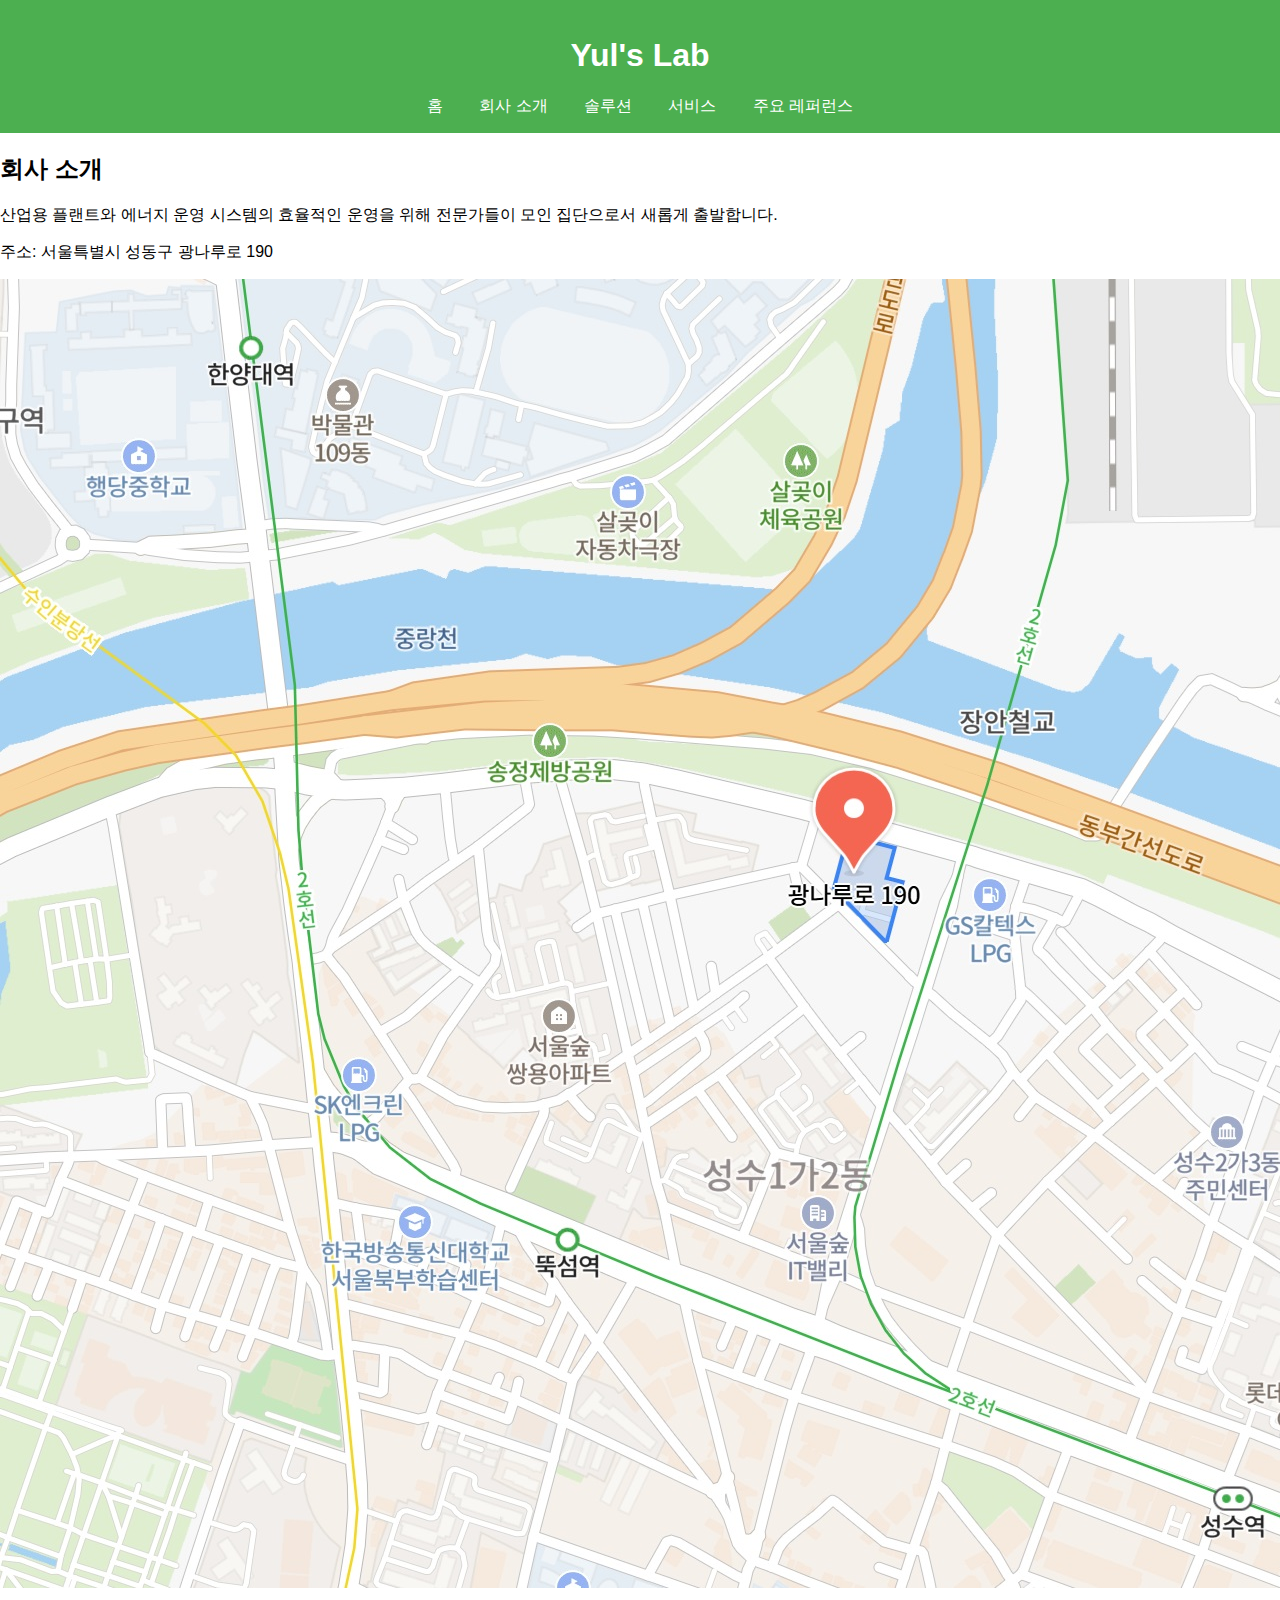
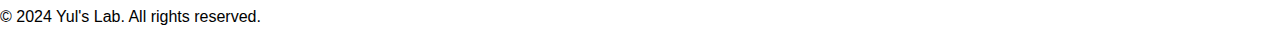
<file: about.html>
<!DOCTYPE html>
<html lang="ko">
<head>
  <meta charset="UTF-8">
  <meta name="viewport" content="width=device-width, initial-scale=1.0">
  <title>Yul's Lab - 회사 소개</title>
  <link rel="stylesheet" href="css/styles.css">
</head>
<body>
  <header>
    <h1>Yul's Lab</h1>
    <nav>
      <a href="index.html">홈</a>
      <a href="about.html">회사 소개</a>
      <a href="solutions.html">솔루션</a>
      <a href="services.html">서비스</a>
      <a href="references.html">주요 레퍼런스</a>
    </nav>
  </header>
  
  <main>
    <h2>회사 소개</h2>
    <p>산업용 플랜트와 에너지 운영 시스템의 효율적인 운영을 위해 전문가들이 모인 집단으로서 새롭게 출발합니다.</p>
    <p>주소: 서울특별시 성동구 광나루로 190</p>
    <img src="images/map.jpg" alt="회사 위치 지도">
  </main>
  
  <footer>
    <p>&copy; 2024 Yul's Lab. All rights reserved.</p>
  </footer>
</body>
</html>
</file>
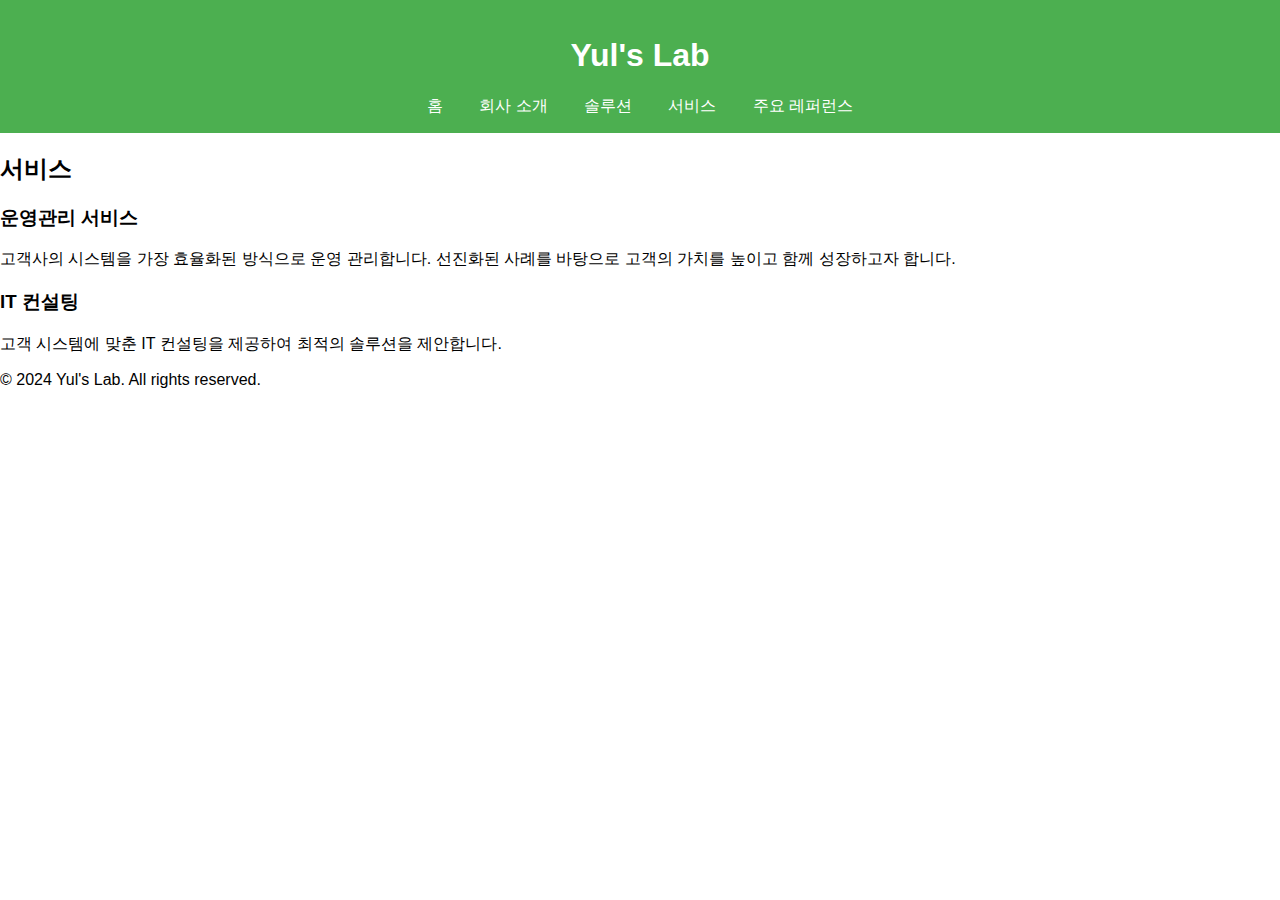
<file: services.html>
<!DOCTYPE html>
<html lang="ko">
<head>
  <meta charset="UTF-8">
  <meta name="viewport" content="width=device-width, initial-scale=1.0">
  <title>Yul's Lab - 서비스</title>
  <link rel="stylesheet" href="css/styles.css">
</head>
<body>
  <header>
    <h1>Yul's Lab</h1>
    <nav>
      <a href="index.html">홈</a>
      <a href="about.html">회사 소개</a>
      <a href="solutions.html">솔루션</a>
      <a href="services.html">서비스</a>
      <a href="references.html">주요 레퍼런스</a>
    </nav>
  </header>
  
  <main>
    <h2>서비스</h2>
    
    <section class="service">
      <h3>운영관리 서비스</h3>
      <p>고객사의 시스템을 가장 효율화된 방식으로 운영 관리합니다. 선진화된 사례를 바탕으로 고객의 가치를 높이고 함께 성장하고자 합니다.</p>
    </section>
    
    <section class="service">
      <h3>IT 컨설팅</h3>
      <p>고객 시스템에 맞춘 IT 컨설팅을 제공하여 최적의 솔루션을 제안합니다.</p>
    </section>
  </main>
  
  <footer>
    <p>&copy; 2024 Yul's Lab. All rights reserved.</p>
  </footer>
</body>
</html>
</file>
<file: css/styles.css>
body {
  font-family: Arial, sans-serif;
  margin: 0;
  padding: 0;
  background-color: #fff;
}

header {
  background-color: #4CAF50;
  color: white;
  text-align: center;
  padding: 1rem;
}

header nav a {
  color: white;
  margin: 0 1rem;
  text-decoration: none;
}

.hero {
  position: relative;
  text-align: center;
}

.hero .slider img {
  width: 100%;
  display: none;
}

.hero .slider img:first-child {
  display: block;
}

.hero-text {
  position: absolute;
  top: 50%;
  left: 50%;
  transform: translate(-50%, -50%);
  color: white;
  font-size: 1.5rem;
  background: rgba(0, 0, 0, 0.5);
  padding: 1rem;
}
</file>
